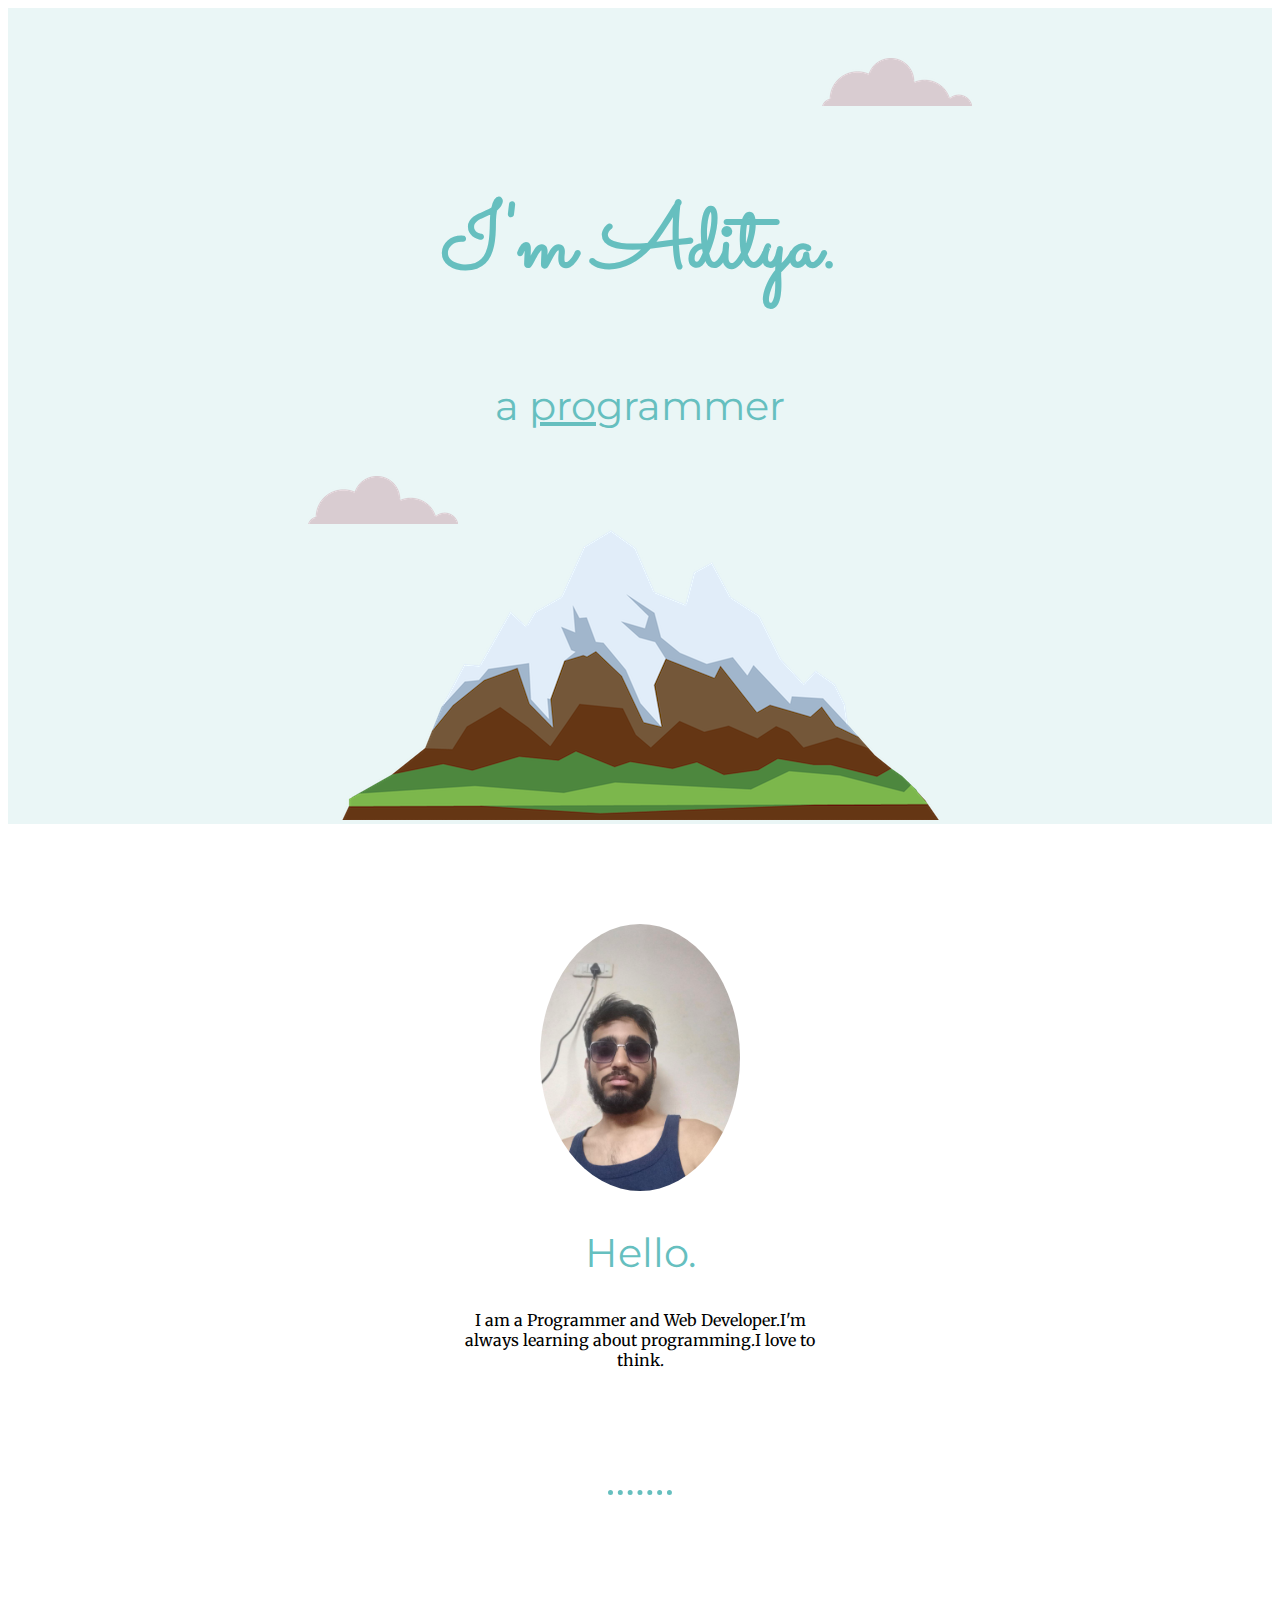
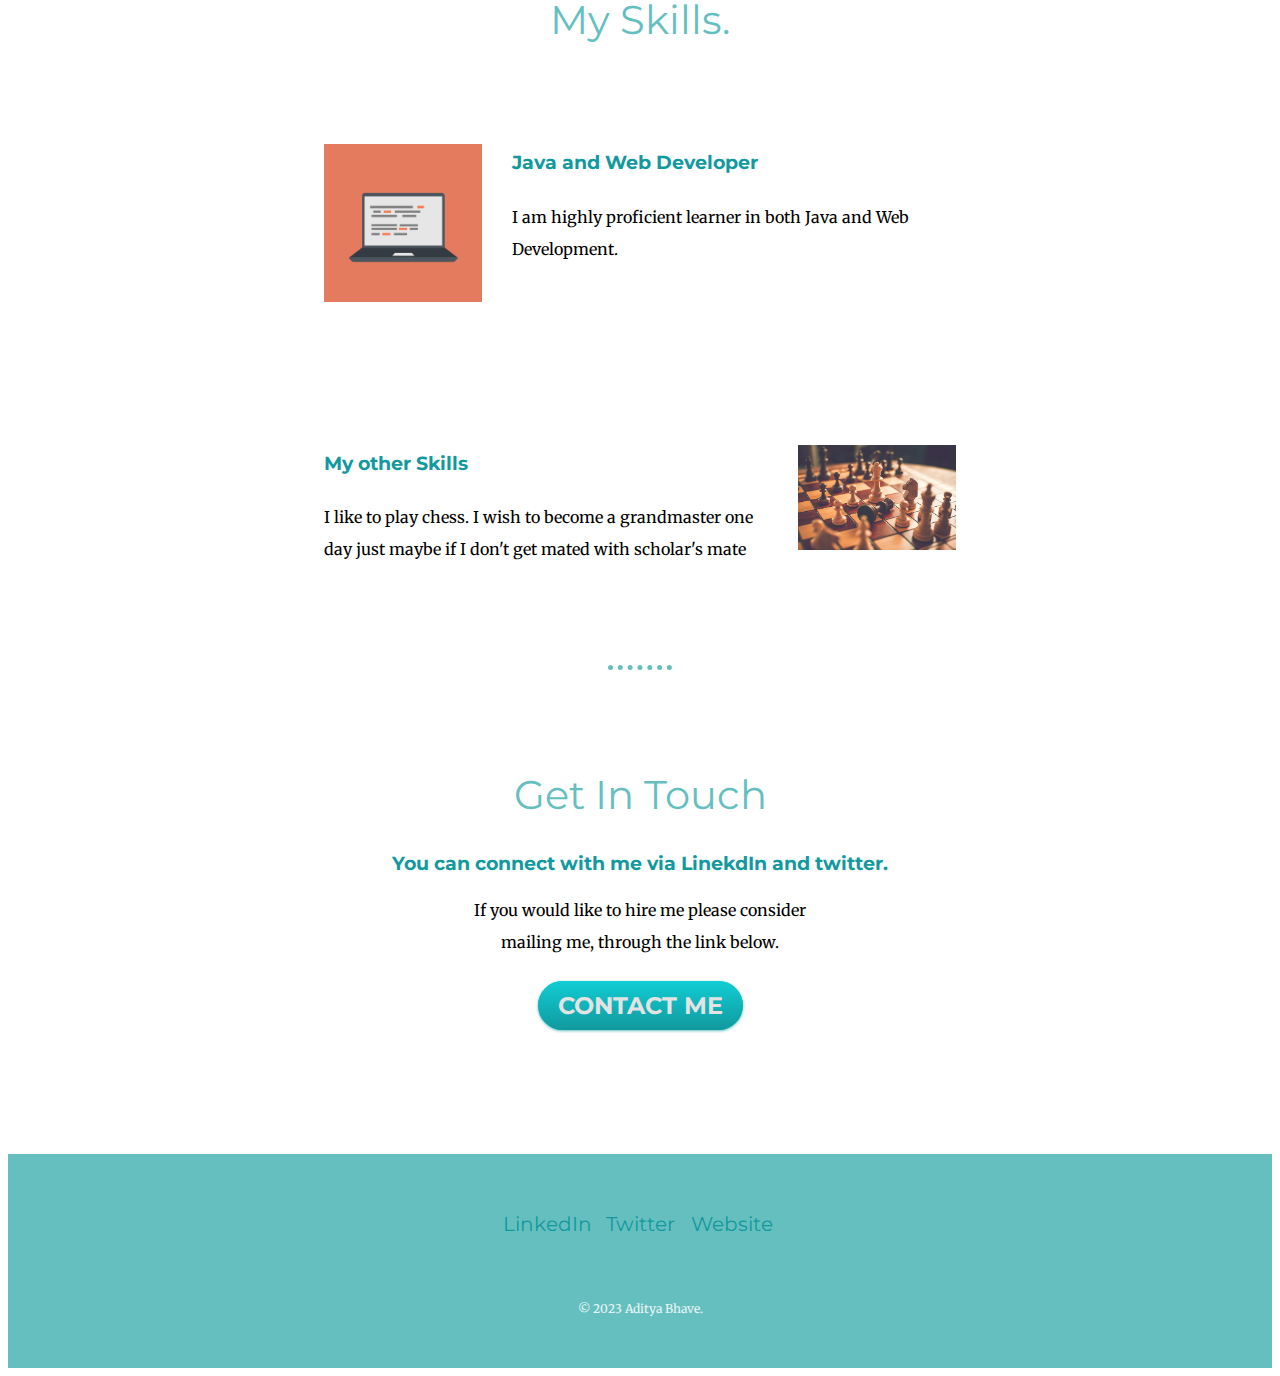
<file: index.html>
<!DOCTYPE html>
<html lang="en" dir="ltr">

<head>
  <meta charset="utf-8">
  <title>Aditya Bhave</title>
  <link rel="stylesheet" href="css/styles.css">
  <link href="https://fonts.googleapis.com/css2?family=Merriweather:wght@300&family=Montserrat:wght@200&family=Sacramento&display=swap" rel="stylesheet">
  <link rel="icon" href="aditya.ico">
</head>

<body>
  <div class="top_container">
    <img class="top_cloud" src="images/cloud.png" alt="cloud-img">
    <h1>I'm Aditya.</h1>
    <h2>a <span class="pro">pro</span>grammer</h2>
    <img class="bottom_cloud" src="images/cloud.png" alt="cloud-img">
    <img src="images/mountain.png" alt="mountain-img">
  </div>

  <div class="middle-container">
  <div class="profile">
    <img class = "photo"src="images\photo1677141169.jpeg" alt="Aditya Photo" width = "200" base = "200" border-radius = 100%>
    <h2>Hello.</h2>
    <p class="intro">I am a Programmer and Web Developer.I'm always learning about programming.I love to think.</p><br>
  </div>
  <hr>
  <div class="skills">
    <h2>My Skills.</h2>
    <div class="skill-row">
      <img class="computer_img" src="images\computer.png" alt="computer">
      <h3>Java and Web Developer</h3>
      <p class="code_skill_description">I am highly proficient learner in both Java and Web Development.</p><br><br>
    </div>
    <div class="skill-row">
      <img class="chess_img" src="images\chess.jpg" alt="chess">
      <h3>My other Skills</h3>
      <p class="skill_text">I like to play chess. I wish to become a grandmaster one day just maybe if I don't get mated with scholar's mate</p>
    </div>
  </div>
  <hr>
  <div class="contact-me">
    <h2>Get In Touch</h2>
    <h3>You can connect with me via LinekdIn and twitter.</h3>
    <p class="outro">If you would like to hire me please consider mailing me, through the link below.</p>
    <a class="btn" href="mailto:adityabhave525@gmail.com">CONTACT ME</a>
  </div>
</div>


<div class="bottom-container">
  <a class="footer-link" href="https://www.linkedin.com/in/aditya-bhave-82805422a">LinkedIn    </a>
  <a class="footer-link" href="https://twitter.com/">Twitter    </a>
  <a class="footer-link" href="#" >Website</a>
  <p class="footer_text">© 2023 Aditya Bhave.</p>
</div>

</body>

</html>
</file>
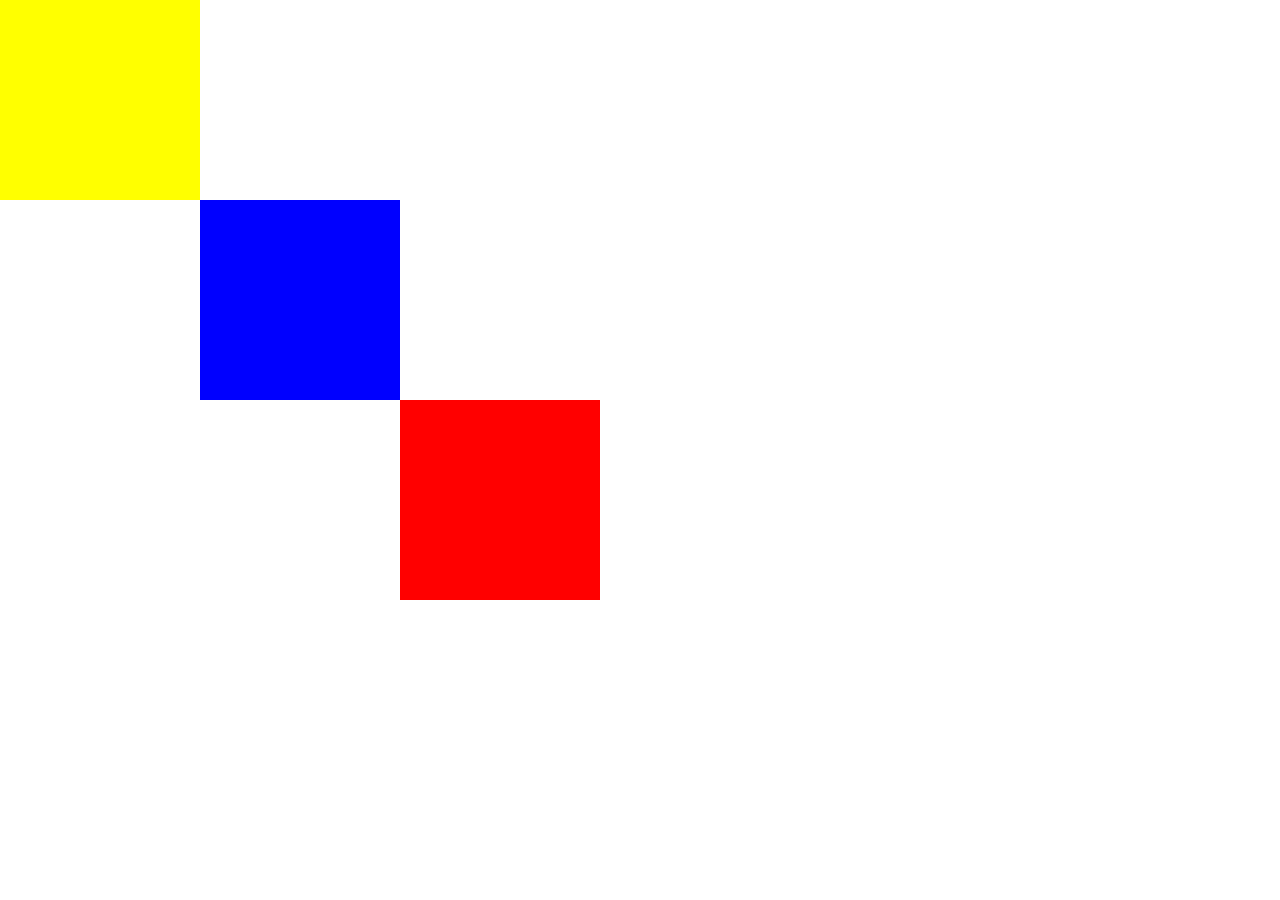
<file: demo.html>
<!DOCTYPE html>
<html lang="en" dir="ltr">
  <head>
    <meta charset="utf-8">
    <title>demo</title>
    <link rel="stylesheet" href="css/demo.css">
  </head>
  <body>

      <div class="red">
        
      </div>
      <div class="blue">

      </div>

      <div class="yellow">

      </div>

  </body>
</html>
</file>
<file: css/styles.css>
body {
  color: #40514E
  margin: 0;
  text-align: center;
  font-family: 'Merriweather', serif;
}

.photo {
  border-radius: 100%
}

hr{
  border-style: none;
  border-top-style: dotted;
  border-color: #66BFBF;
  border-width: 5px;
  width: 5%;
  margin: 100px auto;
}


h1 {
  font-size: 5.625rem;
  margin: 50px auto 0 auto;
  font-family: 'Sacramento', cursive;
  color: #66BFBF;
  line-height: 2;
  padding-bottom: 10px;
}

h2 {
  font-family: 'Montserrat', sans-serif;
  font-weight: normal;
  font-size: 2.5rem;
  color: #66BFBF;
}

h3 {
  font-family: 'Montserrat', sans-serif;
  color: #11999E;
}

.intro{
  width: 30%;
  margin:auto;

}

.outro{
  width: 30%;
  margin: auto;
  line-height: 2;
}


.top_container {
  color: #CBF1F5;
  position: relative;
  padding-top: 100px;
background-color: #EAF6F6;
}

.middle-container{
  margin: 100px auto;
}

.footer-link {
  color: #11999E;
  font-family: 'Montserrat', sans-serif;
  text-decoration: none;
  margin: 10px, 20px;
  font-size: 20px;
  line-height: 2;
  padding-bottom: 25px;
  display: inline-block;
  width: 7%;

}

.footer-link:hover{
  color: #EAF6F6;

}



.computer_img{
  width: 25%;
  float: left;
  margin-right: 30px

}

.chess_img{
  width: 25%;
  float: right;
  margin-left: 30px;

}

.bottom-container{
  background-color: #66BFBF;
  
  padding: 50px 0 20px;
}

.footer_text{
  color: #EAF6F6;
  font-size: 0.75rem;
  padding: 20px 0;
}

.skill-row {
  width: 50%;
  margin: 100px auto 100px auto;
  text-align: left;
  line-height: 2;
}

.pro {
  text-decoration: underline;
}

.top_cloud {
  position: absolute;
  right: 300px;
  top: 50px;
}

.bottom_cloud {
  position: absolute;
  left: 300px;
  bottom: 300px;
}

.btn {
  background: #11CDD4;
  background-image: -webkit-linear-gradient(top, #11CDD4, #11999E);
  background-image: -moz-linear-gradient(top, #11CDD4, #11999E);
  background-image: -ms-linear-gradient(top, #11CDD4, #11999E);
  background-image: -o-linear-gradient(top, #11CDD4, #11999E);
  background-image: linear-gradient(to bottom, #11CDD4, #11999E);
  -webkit-border-radius: 28;
  -moz-border-radius: 28;
  border-radius: 28px;
  -webkit-box-shadow: 0px 1px 3px #66BFBF;
  -moz-box-shadow: 0px 1px 3px #66BFBF;
  box-shadow: 0px 1px 3px #66BFBF;
  font-family: 'Montserrat', sans-serif;
  font-weight: bolder;
  color: #e3e3e3;
  font-size: 24px;
  padding: 10px 20px 10px 20px;
  text-decoration: none;
  line-height: 4;
}

.btn:hover {
  background: #30E3CB;
  background-image: -webkit-linear-gradient(top, #30E3CB, #2BC4AD);
  background-image: -moz-linear-gradient(top, #30E3CB, #2BC4AD);
  background-image: -ms-linear-gradient(top, #30E3CB, #2BC4AD);
  background-image: -o-linear-gradient(top, #30E3CB, #2BC4AD);
  background-image: linear-gradient(to bottom, #30E3CB, #2BC4AD);
  text-decoration: none;
}

.footer_text{
  padding: 0 auto;
}
</file>
<file: css/demo.css>
.red{
  height:200px;
  width:200px;
  background-color: red;
  display: inline-block;
  /* position: relative;
  left: 400px; */
  position: absolute;
  top: 400px;
  left:400px;
}

.blue{
  height:200px;
  width:200px;
  background-color: blue;
  display: inline-block;
  /* position: relative;
  bottom: 200px; */
  position: absolute;
  left:200px;
  top:200px;

}

.yellow{
  height:200px;
  width:200px;
  background-color: yellow;
  display: inline-block;
  /* position: relative;
  bottom: 400px;
  left: 200px;  */
  position: absolute;
  left: 0px;
  top: 0px;

}
</file>
